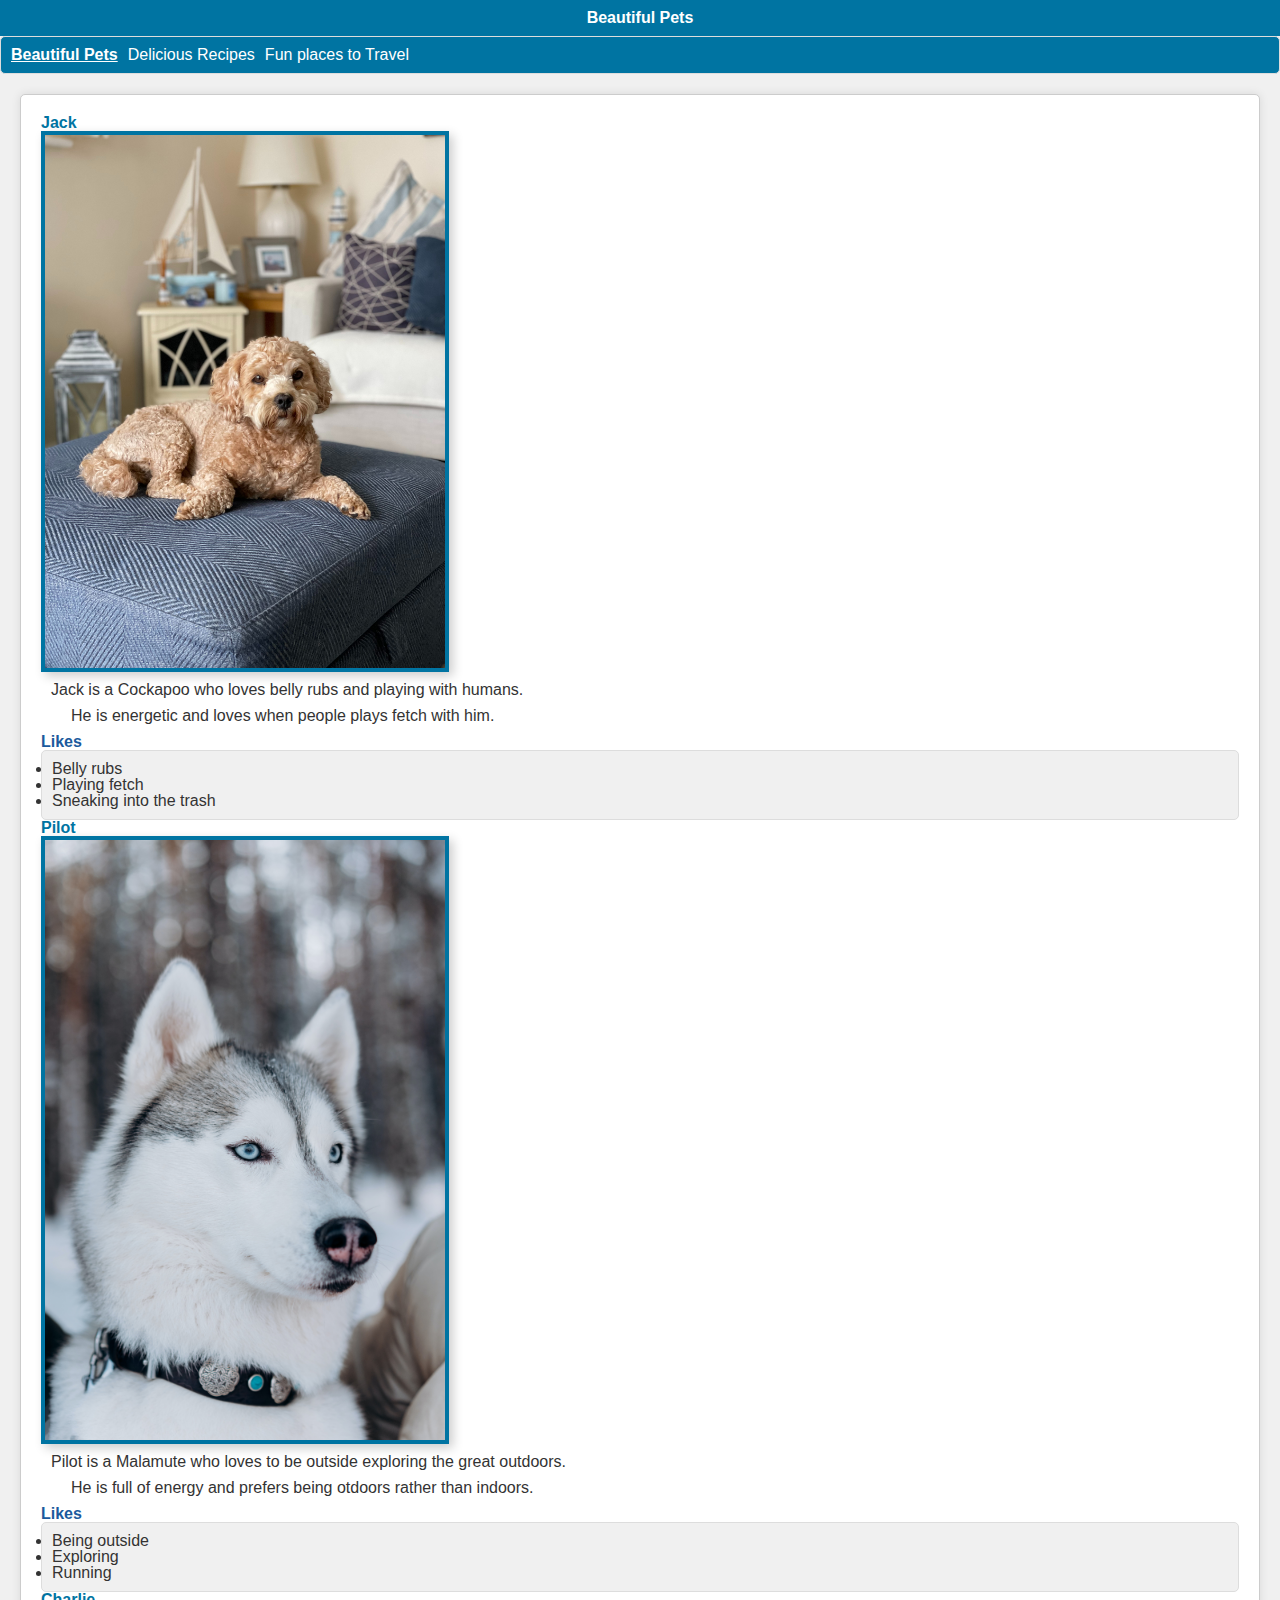
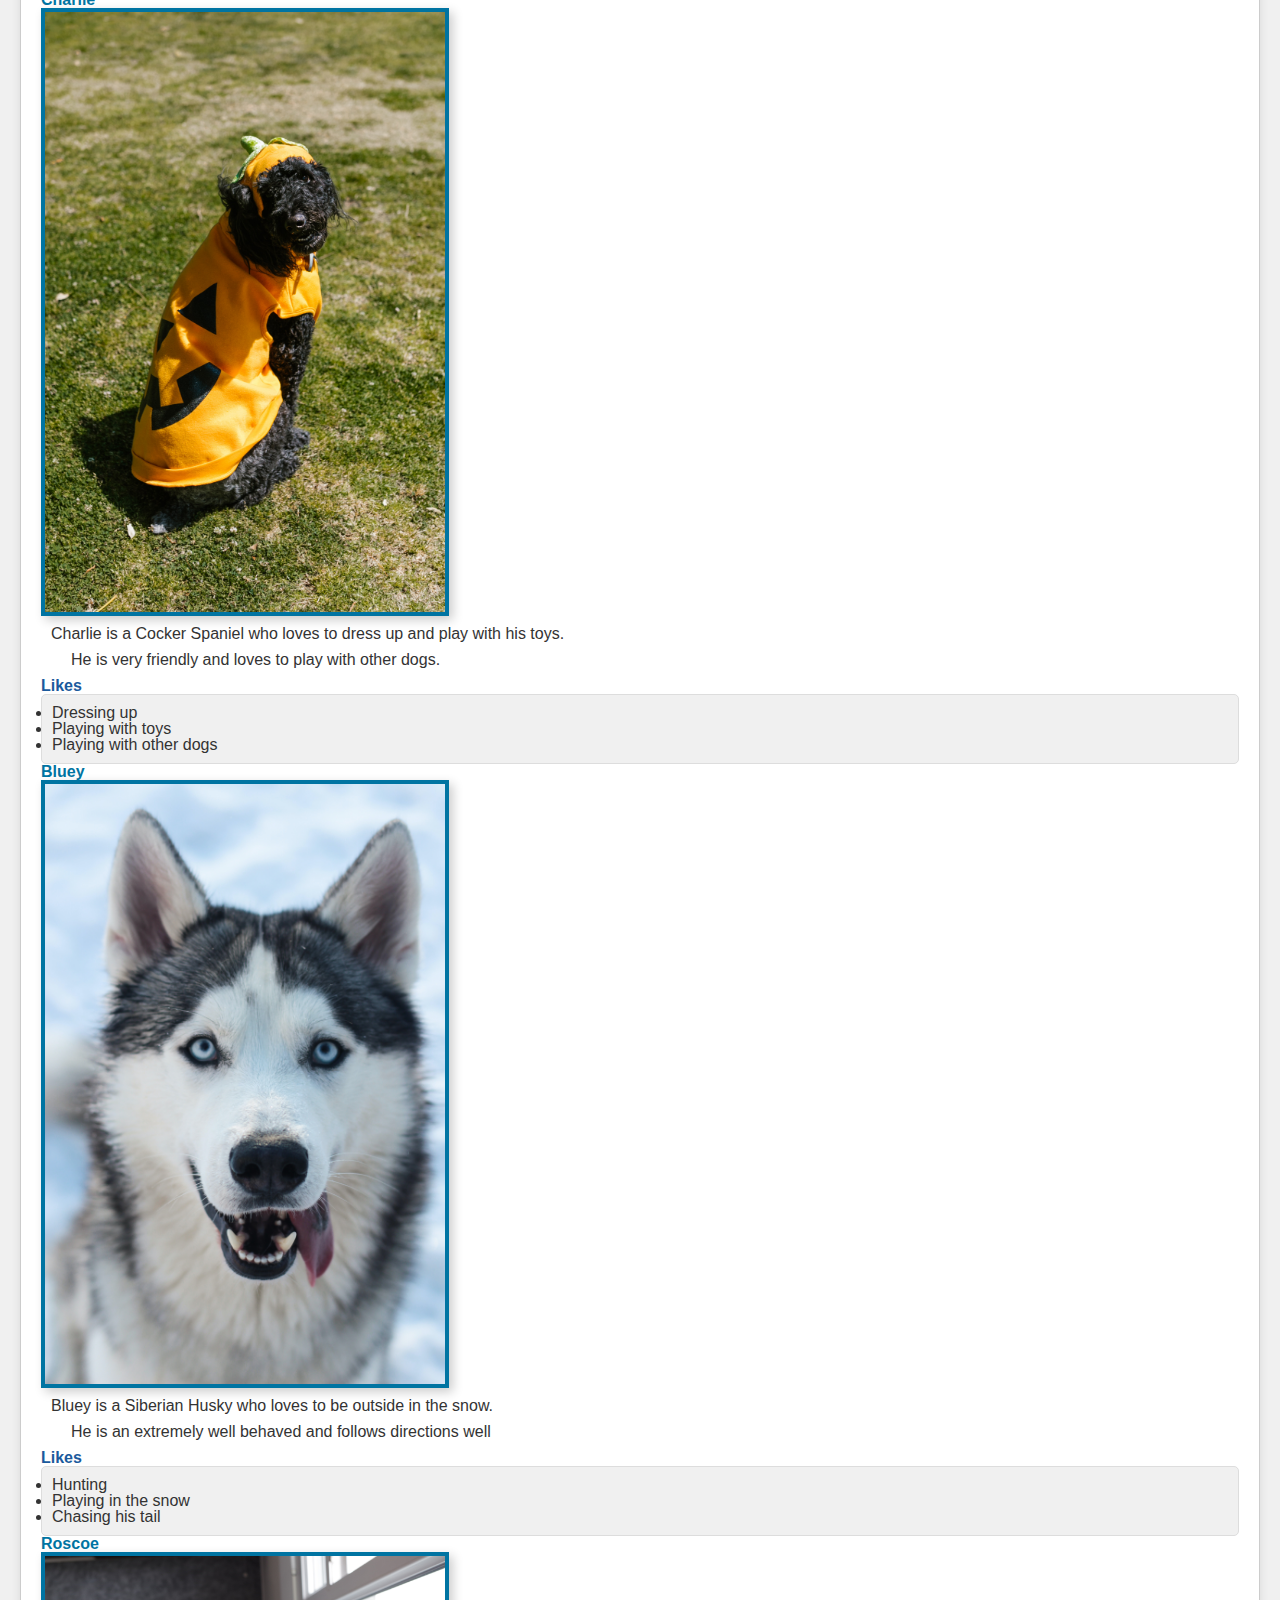
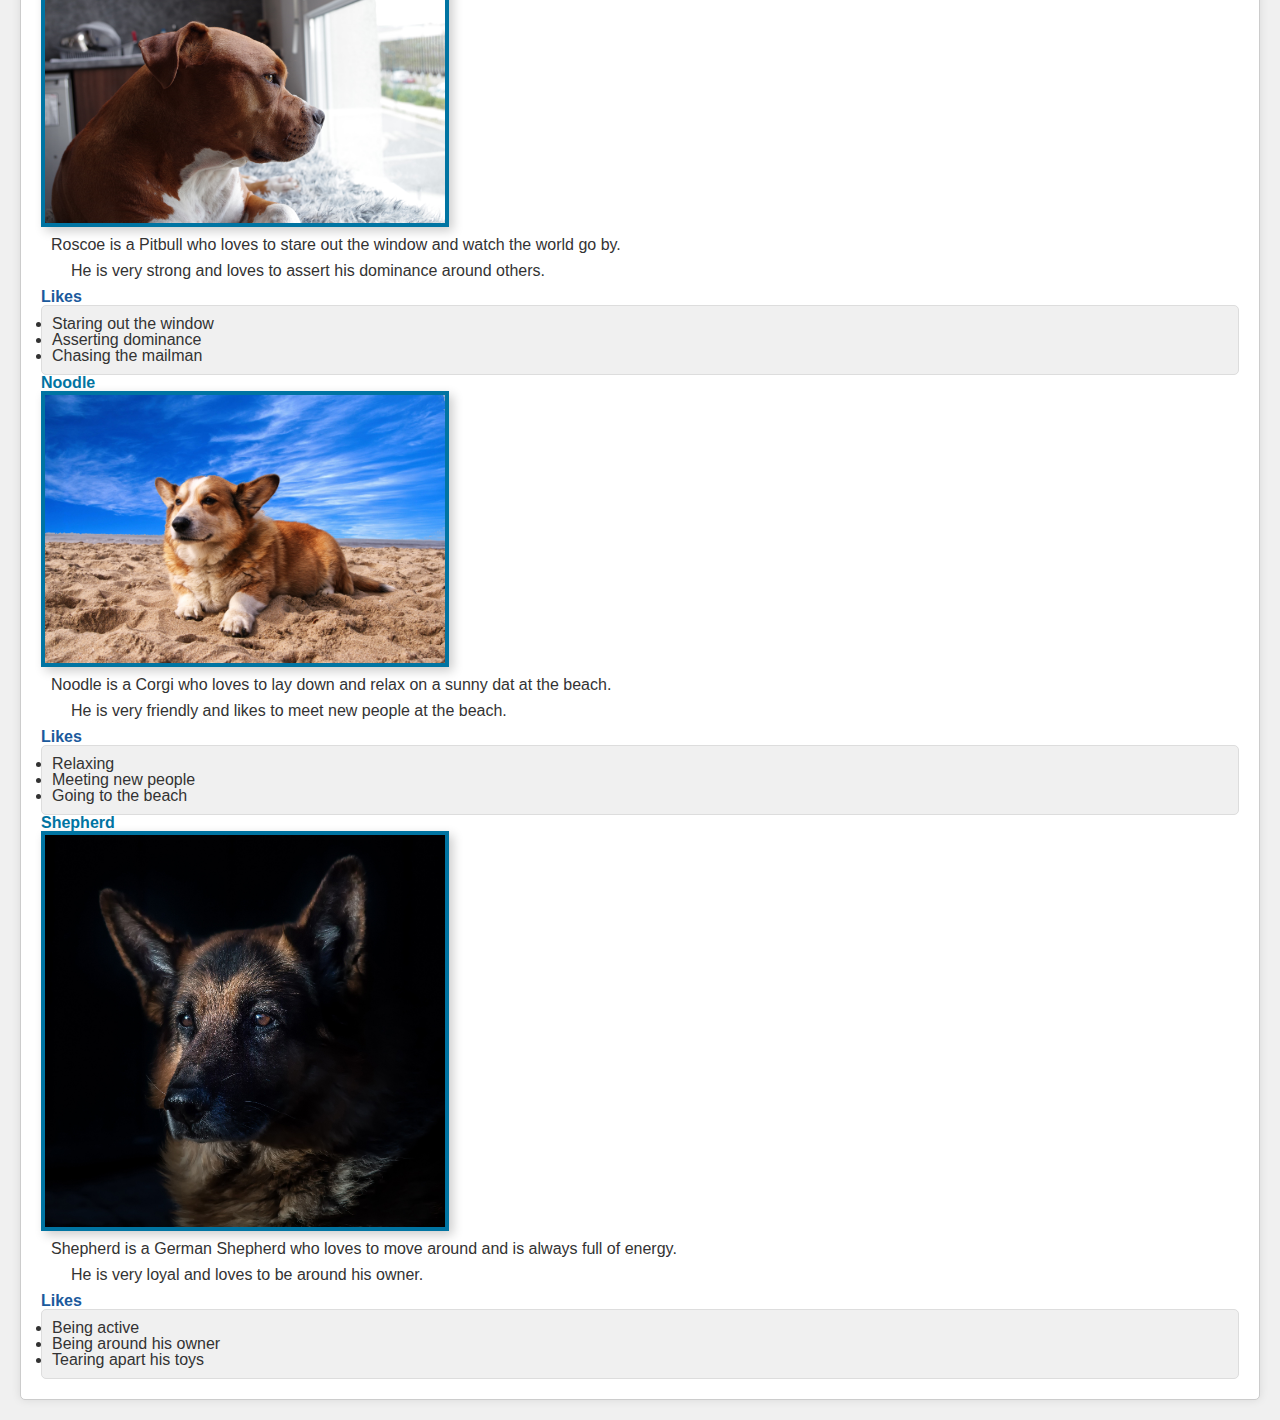
<file: index.html>
<!DOCTYPE html>
<html lang="en">
<head>
    <meta charset="UTF-8">
    <meta name="viewport" content="width=device-width, initial-scale=1.0">
    <link rel="stylesheet" href="css/html5reset.css">
    <link rel="stylesheet" href="css/style.css">
    <title>Beautiful Pets</title>
</head>
<body>
    <header>
        <h1>Beautiful Pets</h1>
    </header>
    <a href="#main-content" id="skip-link" tabindex="1">Skip to Main Content</a>
        <nav>
            <ul>
                <li class="active"><a href = "index.html" >Beautiful Pets</a></li>
                <li><a href = "recipes.html">Delicious Recipes</a></li>
                <li><a href = "travel.html">Fun places to Travel</a></li>
            </ul>
        </nav>
        <main id="main-content">
    <main>
        <div>
            <h2>Jack</h2>
            <img src="images/Jack.jpg" width = "400" alt="Cockapoo laying on the bed">

            <p>Jack is a Cockapoo who loves belly rubs and playing with humans.</p>
            <P>He is energetic and loves when people plays fetch with him.</P>

            <h3>Likes</h3>
            <ul>
                <li>Belly rubs</li>
                <li>Playing fetch</li>
                <li>Sneaking into the trash</li>
            </ul>

            <h2>Pilot</h2>
            <img src="images/Pilot.jpg" width = "400" alt="Malamute outside gazing at the world">

            <p>Pilot is a Malamute who loves to be outside exploring the great outdoors.</p>
            <p>He is full of energy and prefers being otdoors rather than indoors.</p>

            <h3>Likes</h3>
            <ul>
                <li>Being outside</li>
                <li>Exploring</li>
                <li>Running</li>
            </ul>

            <h2>Charlie</h2>
            <img src="images/Charlie.jpg" width = "400" alt="Cocker Spaniel in a Halloween costume">

            <p>Charlie is a Cocker Spaniel who loves to dress up and play with his toys.</p>
            <p>He is very friendly and loves to play with other dogs.</p>

            <h3>Likes</h3>
            <ul>
                <li>Dressing up</li>
                <li>Playing with toys</li>
                <li>Playing with other dogs</li>
            </ul>

            <h2>Bluey</h2>
            <img src="images/Bluey.jpg" width = "400" alt="Siberian Husky outside in the snow">

            <p>Bluey is a Siberian Husky who loves to be outside in the snow.</p>
            <p>He is an extremely well behaved and follows directions well</p>

            <h3>Likes</h3>
            <ul>
                <li>Hunting</li>
                <li>Playing in the snow</li>
                <li>Chasing his tail</li>
            </ul>

            <h2>Roscoe</h2>
            <img src="images/Roscoe.jpg" width = "400" alt="Pitbull staring out a window">

            <p>Roscoe is a Pitbull who loves to stare out the window and watch the world go by.</p>
            <p>He is very strong and loves to assert his dominance around others.</p>

            <h3>Likes</h3>
            <ul>
                <li>Staring out the window</li>
                <li>Asserting dominance</li>
                <li>Chasing the mailman</li>
            </ul>

            <h2>Noodle</h2>
            <img src="images/Noodle.jpg" width = "400" alt="Corgi laying dwon on the beach">

            <p>Noodle is a Corgi who loves to lay down and relax on a sunny dat at the beach.</p>
            <p>He is very friendly and likes to meet new people at the beach.</p>

            <h3>Likes</h3>
            <ul>
                <li>Relaxing</li>
                <li>Meeting new people</li>
                <li>Going to the beach</li>
            </ul>

            <h2>Shepherd</h2>
            <img src="images/Shepherd.jpg" width = "400" alt="German Shepherd staring into the distance">

            <p>Shepherd is a German Shepherd who loves to move around and is always full of energy.</p>
            <p>He is very loyal and loves to be around his owner.</p>

            <h3>Likes</h3>
            <ul>
                <li>Being active</li>
                <li>Being around his owner</li>
                <li>Tearing apart his toys</li>
            </ul>


            <!-- Henry Jackson -->

        </div>
        <div></div>
        <div></div>
        <div></div>
        <div></div>
    </main>

</body>
</html>
</file>
<file: css/style.css>
* {
  margin: 0;
  padding: 0;
}
body {
  font-family: Arial, sans-serif;
  background-color: #f0f0f0;
  color: #333;
}
header {
  background-color: #0074a2;
  color: #fff;
  padding: 10px;
  text-align: center;
}
nav ul {
  list-style: none;
  display: flex;
  background-color: #0074a2;
}
nav li {
  margin-right: 10px;
}
nav a {
  color: #fff;
  text-decoration: none;
}
nav .active a {
  font-weight: bold;
  text-decoration: underline;
}
#skip-link {
  position: absolute;
  left: -9999px;
}
#skip-link:focus {
  position: static;
  width: auto;
  height: auto;
  overflow: visible;
  left: auto;
  background-color: #0074a2;
  color: #fff;
  text-align: center;
  padding: 5px;
}
#main-content {
  margin: 20px;
  padding: 20px;
  background-color: #fff;
  border: 1px solid #ccc;
  border-radius: 5px;
  box-shadow: 0 0 10px rgba(0, 0, 0, 0.1);
}
h2 {
  color: #0074a2;
}
h3 {
  color: #1b5a9d;
}
ul {
  background-color: #f0f0f0;
  border: 1px solid #ddd;
  padding: 10px;
  border-radius: 5px;
}
img {
  display: block;
  box-shadow: 4px 4px 10px rgba(0, 0, 0, 0.2);
}
figure img {
  display: block;
  box-shadow: 4px 4px 10px rgba(0, 0, 0, 0.2);
}
.grid{
    margin: 0 auto;
    width: 90%;
    border: 2px solid #000;
    background-color: #f3f3f3;
    display: grid;
    grid-template-columns: repeat(3, 1fr);
    gap: 10px;
    border-radius: 15px;
}
.grid div{
    border: 1px solid #0000ff;
    padding: 10px;
    background-color: #ffffff;
}
.grid img{
    width: 90%;
    margin: 0 auto;
    display: block;
}
p + p {
    text-indent: 20px;
}
p{
    margin: 10px;
}
.grid ul li{
    margin: 5px;
    line-height: 1.5;
    list-style-type: disc;
}
img {
  border: 4px solid #0074a2;
}
figure img {
  border: 4px solid #0074a2;
}
</file>
